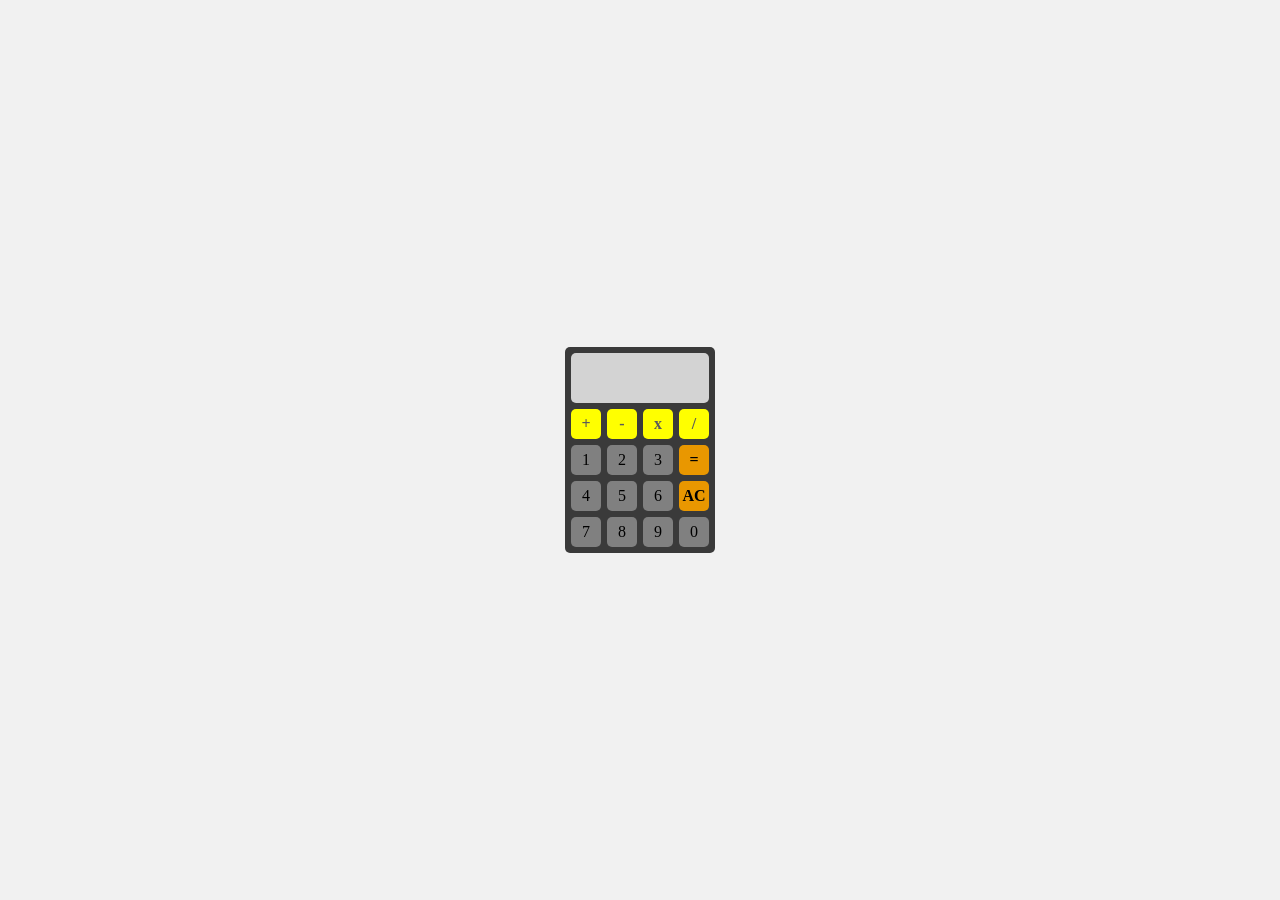
<file: calculator/index.html>
<!DOCTYPE html>
<html lang="en">
<head>
    <meta charset="UTF-8">
    <meta name="viewport" content="width=device-width, initial-scale=1.0">
    <title>Document</title>
    <link rel="stylesheet" href="style.css">
</head>
<body>
    <div class="calculator">
        <div class="output"></div>
        <div class="operators">
            <div>+</div>
            <div>-</div>
            <div>x</div>
            <div>/</div>
        </div>
        <div class="numbers">
            <div>1</div>
            <div>2</div>
            <div>3</div>
            <div class="equal">=</div>
            <div>4</div>
            <div>5</div>
            <div>6</div>
            <div class="clear">AC</div>
            <div>7</div>
            <div>8</div>
            <div>9</div>
            <div>0</div>
        </div>
    </div>
    <script src="script.js"></script>
</body>
</html>
</file>
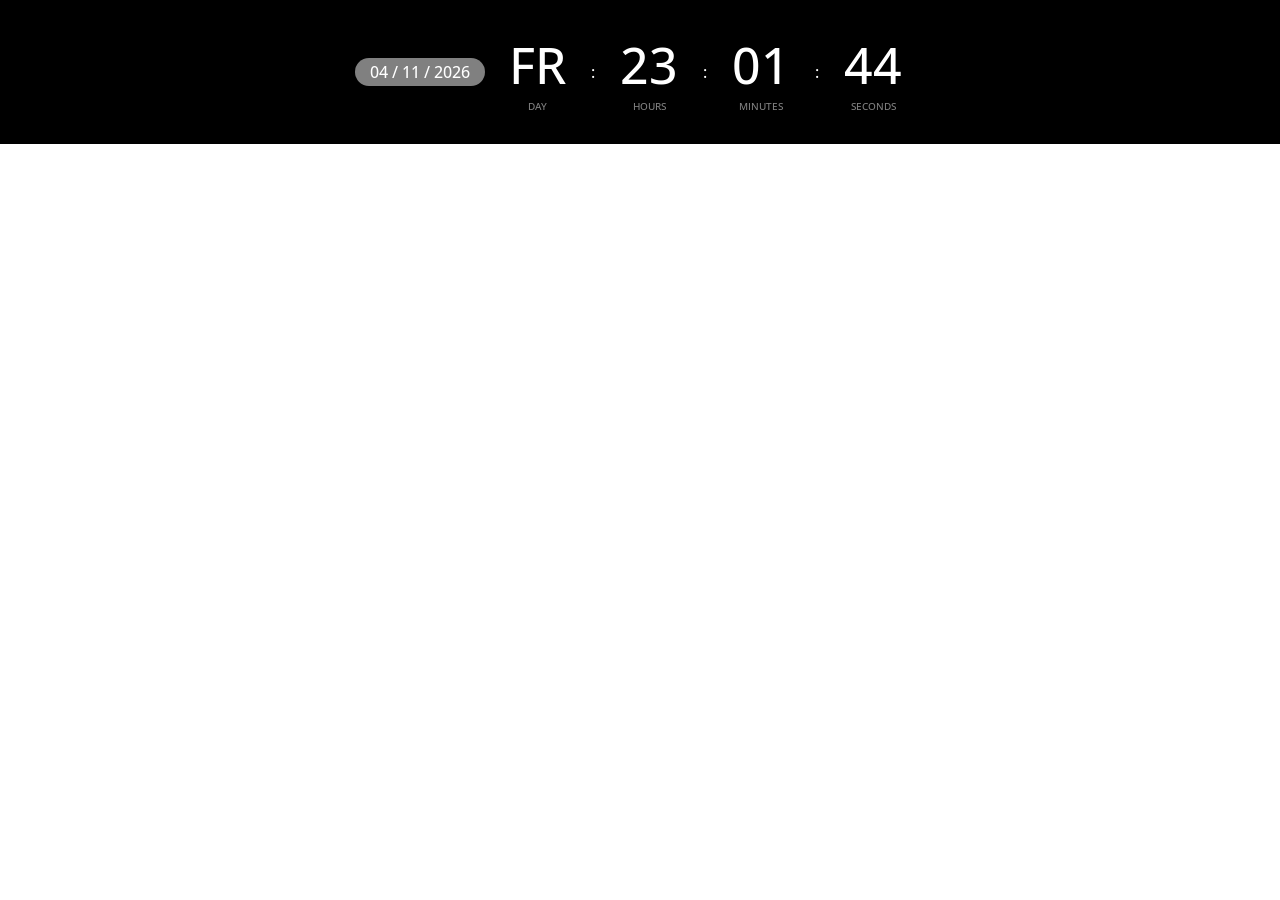
<file: clock/index.html>
<!DOCTYPE html>
<html lang="en">
<head>
    <meta charset="UTF-8">
    <meta name="viewport" content="width=device-width, initial-scale=1.0">
    <title>Clock</title>
    <style>
@import url('https://fonts.googleapis.com/css2?family=Open+Sans:ital,wght@0,500;1,500&display=swap');
</style>
    <style>
        *{
            margin: 0;
            padding: 0;
        }
        .clock{
            display: flex;
            justify-content: center;
            align-items: center;
            background-color: black;
            padding: 20px;
            font-family: "Open Sans", sans-serif;
            font-optical-sizing: auto;
            font-weight: 500;
            font-style: normal;
            font-variation-settings:"wdth" 100;
        }
        .clock>.dot{
            margin: 2px;
            color: white;
        }
        .clock>.time{
            display: flex;
            justify-content: center;
            align-items: center;
            flex-direction: column;
            height: 100px;
            width: 100px;
            box-sizing: border-box;
            padding: 10px;
            margin: 2px;
            color: white;
            font-size: 50px;
            border-radius: 5px;
        }
        .clock>.time>.indication{
            font-size: 10px;
            color: gray;
        }
        .clock>.date{
            color: white;
            padding: 3px 15px;
            background-color: gray;
            border-radius: 25px;
        }
    </style>
</head>
<body>
    <div class="clock">
        <div class="date"></div>
        <div class="time">
            <div class="day"></div>
            <div class="indication">DAY</div>
        </div>
        <div class="dot">:</div>
        <div class="time">
            <div class="hour"></div>
            <div class="indication">HOURS</div>
        </div>
        <div class="dot">:</div>
        <div class="time">
            <div class="minute"></div>
            <div class="indication">MINUTES</div>
        </div>
        <div class="dot">:</div>
        <div class="time">
            <div class="second"></div>
            <div class="indication">SECONDS</div>
        </div>
    </div>
    <script src="script.js"></script>
</body>
</html>
</file>
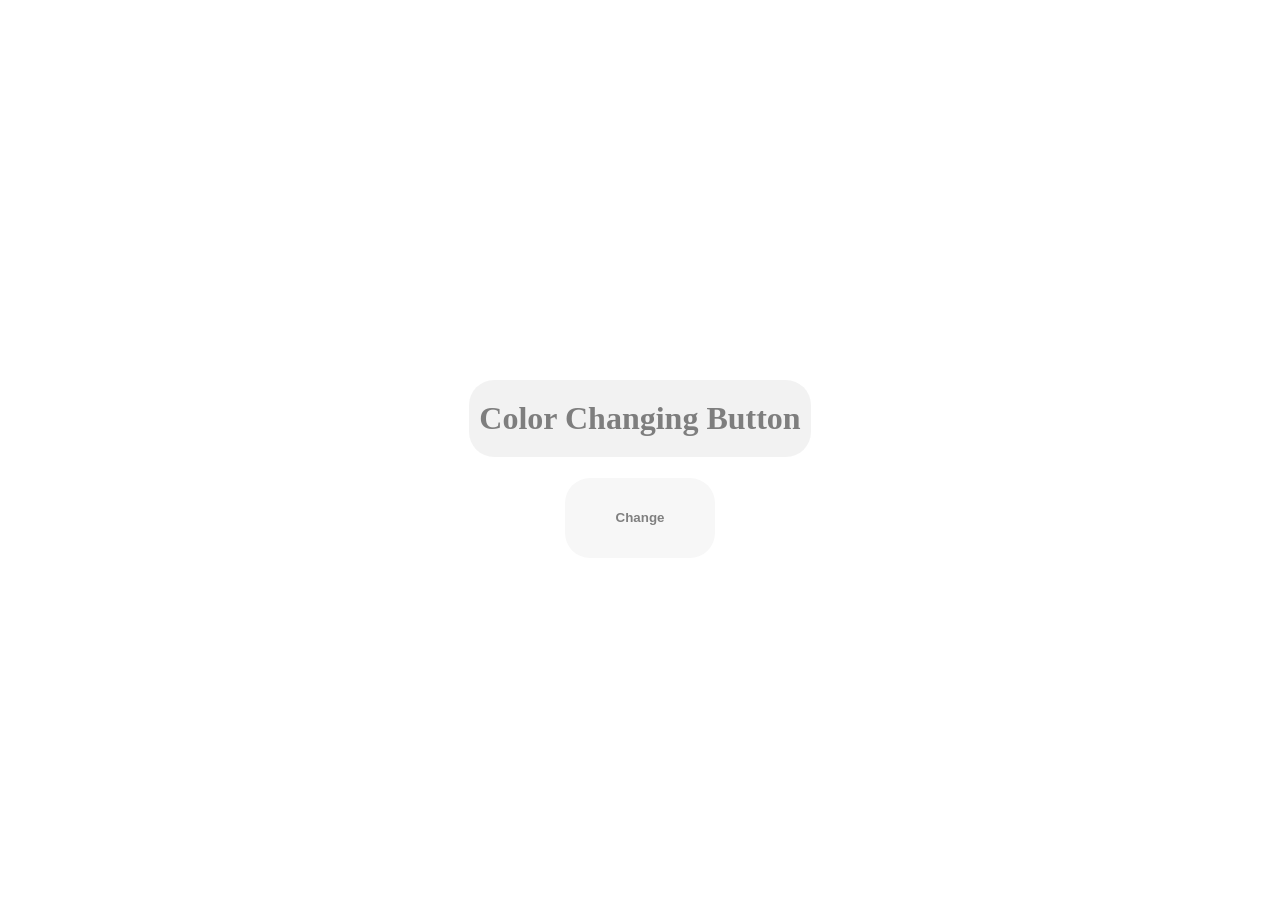
<file: color_flipper/index.html>
<!DOCTYPE html>
<html lang="en">
<head>
    <meta charset="UTF-8">
    <meta name="viewport" content="width=device-width, initial-scale=1.0">
    <title>Color Flipper</title>
    <style>
        body{
            height: 100vh;
            display: flex;
            flex-direction: column;
            justify-content: center;
            align-items: center;
        }
        h1{
            padding: 20px 10px;
            border-radius: 25px;
            background-color: rgb(230, 230, 230);
            font-weight: 600;
            opacity: 0.5;
        }
        .change{
            width: 150px;
            height: 80px;
            border-radius: 25px;
            border: none;
            cursor: pointer;
            filter: opacity(0.5);
            font-weight: 600;
        }
        .change:hover{
            transition: transform 0.20s ease-out;
            transform: scale(1.05);
        }
    </style>
</head>
<body>
    <h1>Color Changing Button</h1>
    <button class="change">Change</button>
    <script src="script.js"></script>
</body>
</html>
</file>
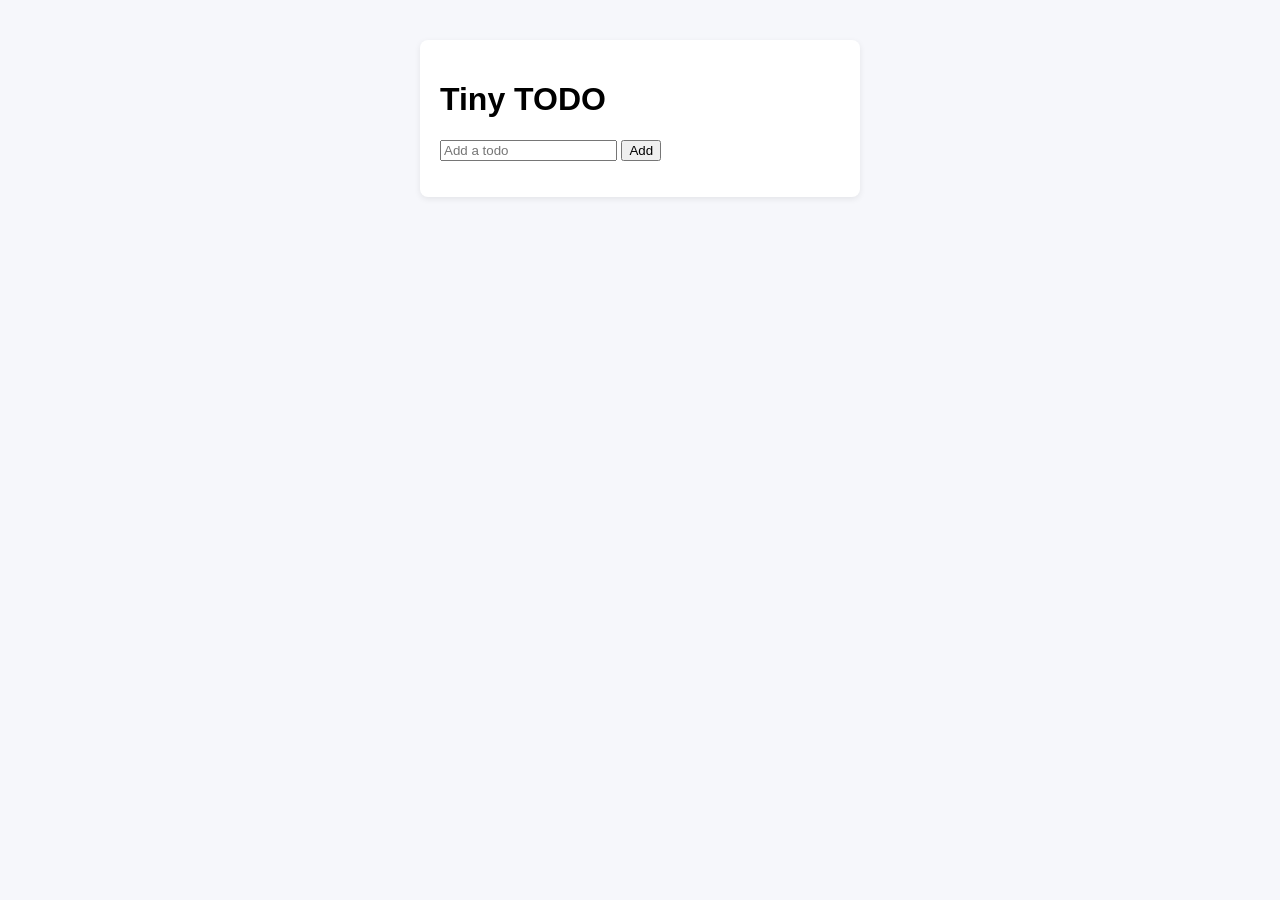
<file: copy_todo/index.html>
<!doctype html>
<html>
<head>
  <meta charset="utf-8" />
  <title>Tiny Todo</title>
  <link rel="stylesheet" href="style.css">
</head>
<body>
  <div class="app">
    <h1>Tiny TODO</h1>
    <form id="todoForm">
      <input id="todo-input" placeholder="Add a todo">
      <button id="addBtn">Add</button>
    </form>

    <ul id="todos"></ul>
  </div>
  <script src="script.js"></script>
</body>
</html>
</file>
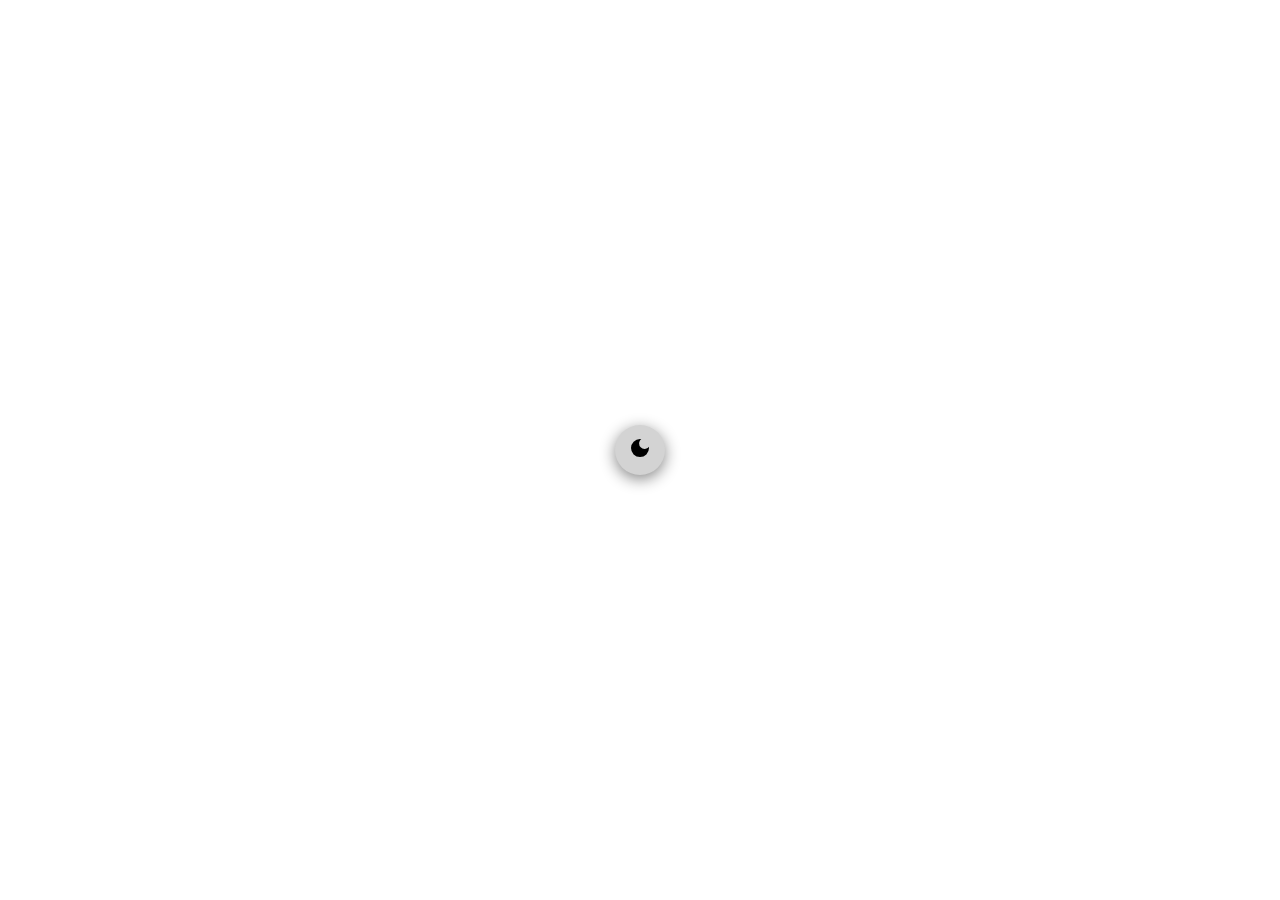
<file: dark_light_mode/index.html>
<!DOCTYPE html>
<html lang="en">
<head>
    <meta charset="UTF-8">
    <meta name="viewport" content="width=device-width, initial-scale=1.0">
    <title>Light and Dark Mode</title>
    <style>
        *{
            margin: 0;
            padding: 0;
        }
        body{
            height: 100vh;
            display: flex;
            justify-content: center;
            align-items: center;
            transition: background-color 0.5s;
        }
        .container{
            height: 50px;
            width: 50px;
            background-color: lightgray;
            display: flex;
            justify-content: center;
            align-items: center;
            box-sizing: border-box;
            border-radius: 50%;
        }
        .hidden{
            display: none;
        }
    </style>
</head>
<body>
    <div class="container">
        <div id="light_mode">
            <img src="light_mode.svg" alt="">
        </div>
        <div id="dark_mode">
            <img src="dark_mode.svg"alt="">
        </div>
    </div>
    <script src="script.js"></script>
</body>
</html>
</file>
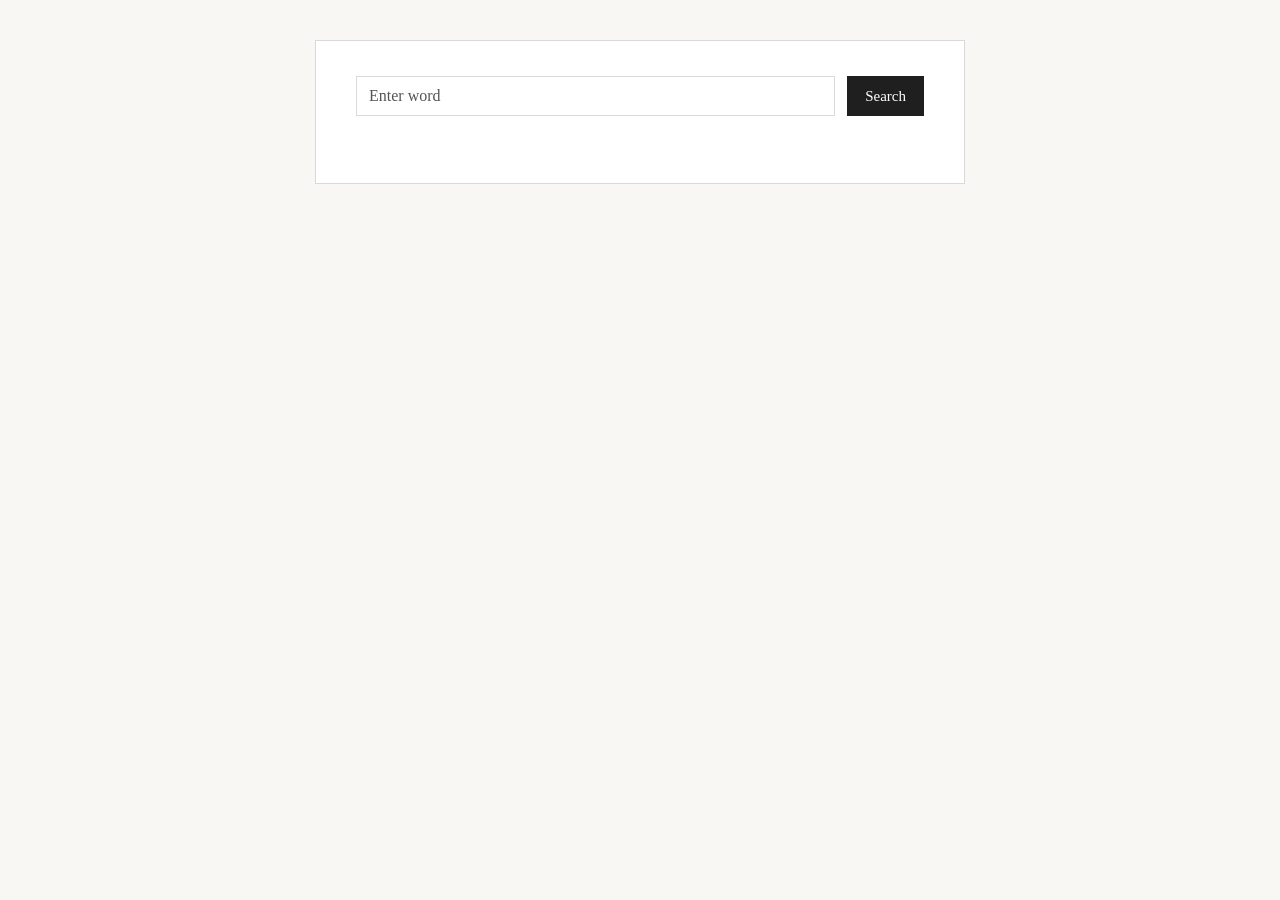
<file: dictionary/index.html>
<!DOCTYPE html>
<html lang="en">
<head>
    <meta charset="UTF-8">
    <meta name="viewport" content="width=device-width, initial-scale=1.0">
    <link rel="stylesheet" href="https://cdnjs.cloudflare.com/ajax/libs/font-awesome/4.7.0/css/font-awesome.min.css">
    <link rel="stylesheet" href="style.css">
    <title>Dictionary app</title>
    <link rel="shortcut icon" href="https://cdn-icons-png.flaticon.com/512/5027/5027435.png" type="image/x-icon">
</head>
<body>
    <div class="dict">
        <div class="search">
            <input type="text" placeholder="Enter word" id="input-word">
            <button class="find">Search</button>
        </div>
        <div class="meaning">
        </div>
    </div>
    <script src="script.js"></script>
</body>
</html>
</file>
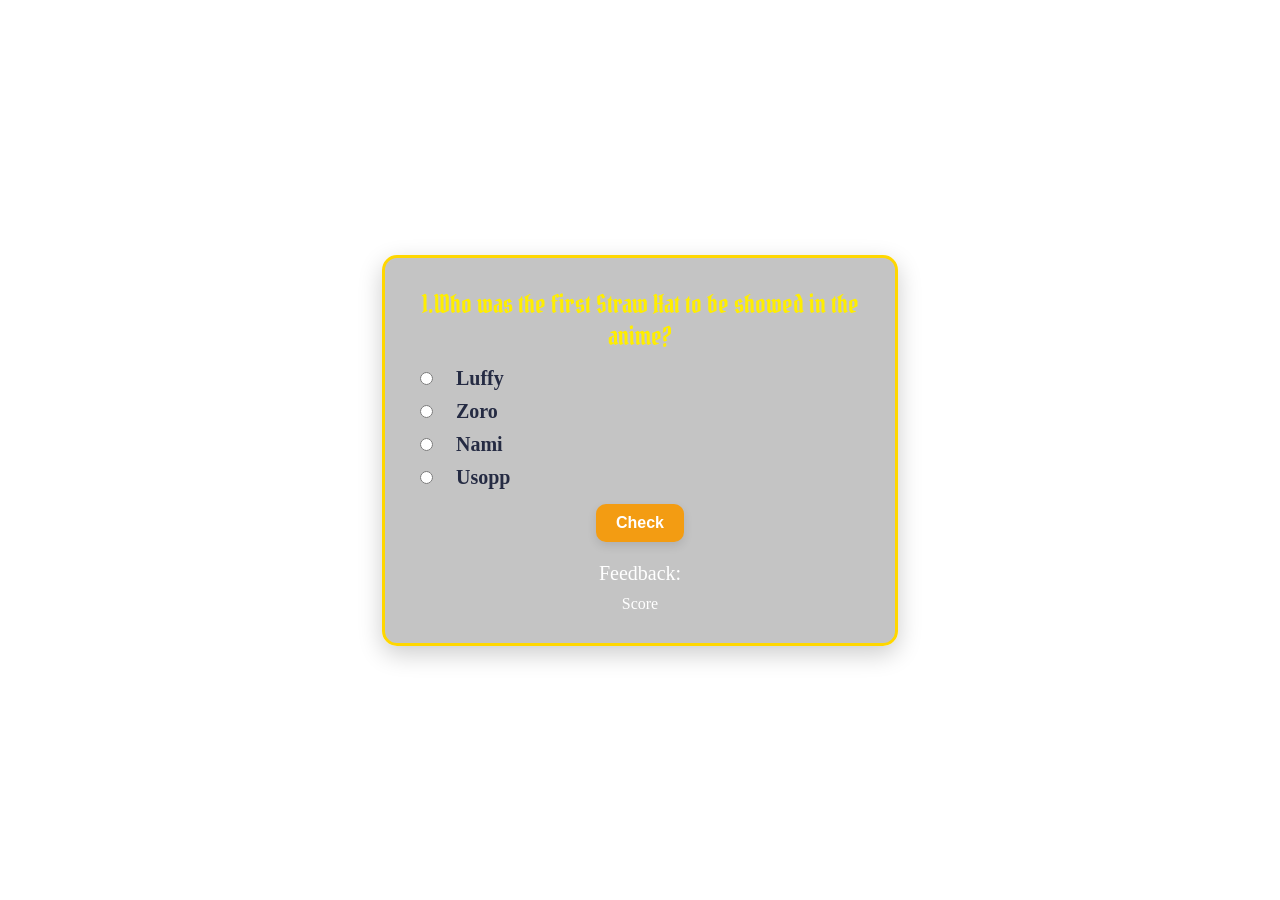
<file: quiz_app/index.html>
<!DOCTYPE html>
<html lang="en">
<head>
    <meta charset="UTF-8">
    <meta name="viewport" content="width=device-width, initial-scale=1.0">
    <link href="https://fonts.googleapis.com/css2?family=Pirata+One&family=Inter:wght@400;600&display=swap" rel="stylesheet">
    <link rel="stylesheet"
      href="https://cdnjs.cloudflare.com/ajax/libs/font-awesome/6.5.0/css/all.min.css">
    <link rel="stylesheet" href="style.css">
    <title>One Piece Quiz</title>
    <link rel="icon" href="https://i.pinimg.com/736x/64/33/53/64335385dbc98aaaa217a1a5a80815aa.jpg">
</head>
<body>
    <div class="quiz">
        <div class="question-box">
        </div>
        <div class="options">
        </div>
        <button class="check">Check</button>
       <div class="result">
        <p class="feedback">Feedback</p>
        <p>Score <span class="score"></span></p>
       </div>
    </div>
    
    <script src="script.js"></script>
</body>
</html>
</file>
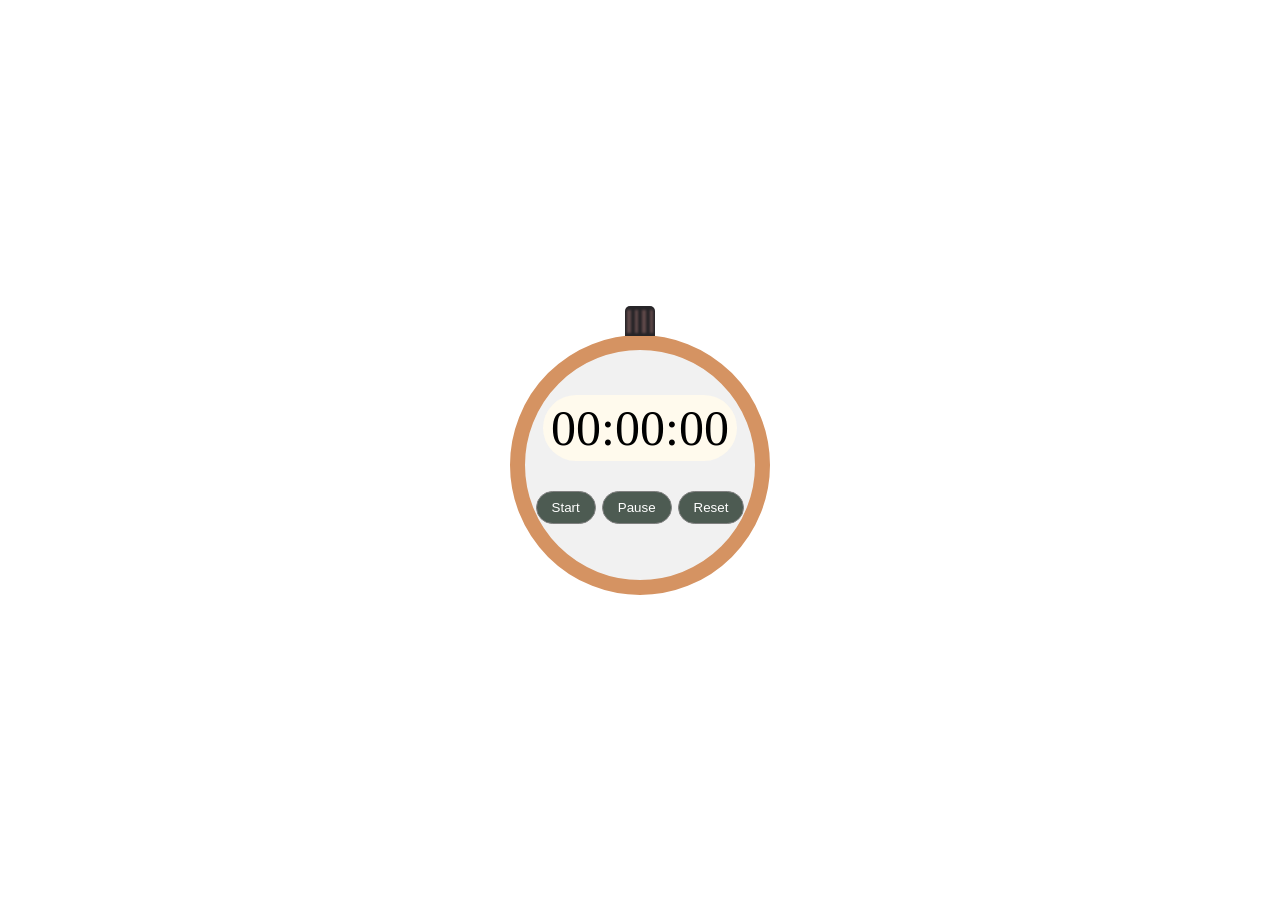
<file: stopwatch/index.html>
<!DOCTYPE html>
<html lang="en">
<head>
    <meta charset="UTF-8">
    <meta name="viewport" content="width=device-width, initial-scale=1.0">
    <title>Stopwatch</title>
    <style>
        *{
            margin: 0;
            padding: 0;
        }
        body{
            display: flex;
            align-items: center;
            justify-content: center;
            min-height: 100vh;
            flex-direction: column;
        }
        .hook{
            background-color: rgb(39,37,40);
            width: 30px;
            height: 30px;
            border-top-left-radius: 5px;
            border-top-right-radius: 5px;
            position: relative;
            top: 1px;
            display: flex;
            align-items: center;
            justify-content: center;
        }
        .hook>div{
            height: 23px;
            margin: 2px;
            width: 5px;
            background-color: rgb(96,73,74);
            filter: blur(1px);
        }
        .stopwatch{
            display: flex;
            gap: 30px;
            align-items: center;
            flex-direction: column;
            width: 230px;
            height: 230px;
            border-radius: 50%;
            background-color: rgb(241, 241, 241);
            border: 15px solid rgb(213,147,98);
        }
        .stopwatch>.display{
            background-color: rgb(255, 250, 237);
            padding: 4px 8px;
            border-radius: 50px;
            margin-top: 45px;
            font-size: 50px;
        }
        .stopwatch>.operation{
            display: flex;
            column-gap: 6px;
        }
        .stopwatch>.operation>button{
            cursor: pointer;
            border: 1px solid gray;
            padding: 8px 15px;
            border-radius: 18px;
            background-color: rgb(77, 91, 82);
            color: white;
        }
        .stopwatch>.operation>button:hover{
            filter: opacity(0.8);
        }
    </style>
</head>
<body>
    <div class="hook">
        <div></div>
        <div></div>
        <div></div>
        <div></div>
    </div>
    <div class="stopwatch">
        <div class="display">00:00:00</div>
        <div class="operation">
            <button class="start">Start</button>
            <button class="pause">Pause</button>
            <button class="reset">Reset</button>
        </div>
    </div>
    <script src="script.js"></script>
</body>
</html>
</file>
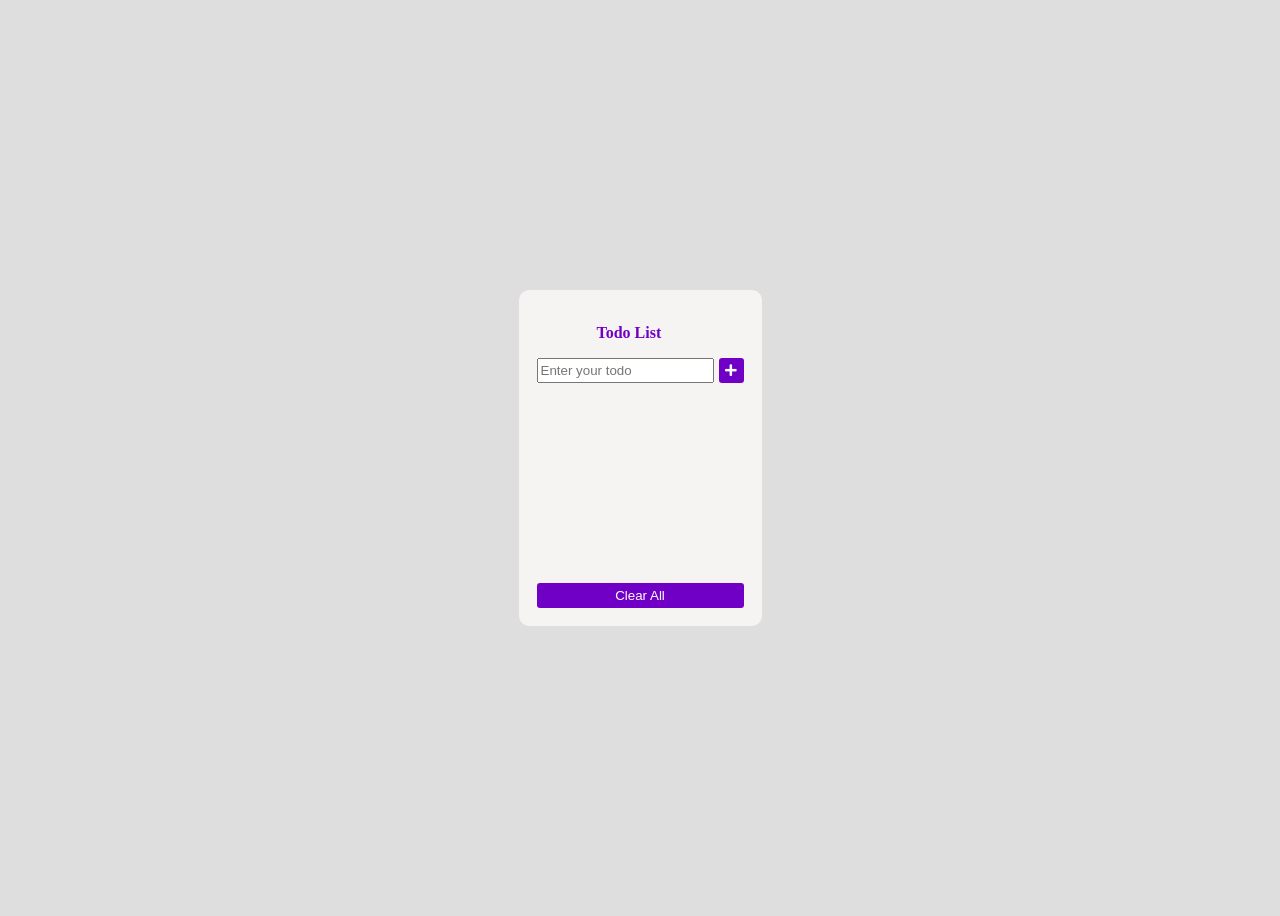
<file: todo_list/index.html>
<!DOCTYPE html>
<html lang="en">
<head>
    <meta charset="UTF-8">
    <meta name="viewport" content="width=device-width, initial-scale=1.0">
    <title>To Do List</title>
    <link rel="stylesheet" href="https://cdnjs.cloudflare.com/ajax/libs/font-awesome/5.15.4/css/all.min.css" />
    <style>
        body{
            background-color: rgb(222, 222, 222);
            display: flex;
            justify-content: center;
            align-items: center;
            min-height: 100vh;
        }
        .todo{
            background-color: rgb(246, 243, 243);
            border-radius: 10px;
            padding: 18px;
            min-height: 300px;
            display: flex;
            flex-direction: column;
        }
        .input-row {
            display: flex;
            gap: 5px;
            margin-bottom: 10px;
        }
        .todo-list {
            flex-grow: 1;
        }
        .head{
            font-family: cursive;
            color: rgb(113, 0, 199);
            font-weight: bold;
            margin-left: 60px;
        }
        .todo>#input-text{
            border: none;
            padding: 5px;
            border-radius: 3px;
            border: 1px solid gray;
        }
        .todo .add{
            border: none;
            background-color: rgb(113, 0, 199);
            width: 25px;
            height: 25px;
            border-radius: 3px;
            color: white;
            cursor: pointer;
        }
        .todo .add:hover{
            background-color: rgb(156, 27, 255);
            color: rgb(240, 239, 239);
        }
        ul{
            padding: 0px;
        }
        ul>li{
            list-style: none;
            padding: 3px;
            margin-bottom: 6px;
            border-radius: 3px;
            background-color: rgb(240, 239, 239);
        }
        .todo>.clear{
            border: none;
            border-radius: 3px;
            background-color: rgb(113, 0, 199);
            color: white;
            padding: 5px 7px;
            left: 139px;
            top: 180px;
            cursor: pointer;
        }
        .todo>.clear:hover{
            background-color: rgb(156, 27, 255);
            color: rgb(240, 239, 239);
        }
    </style>
</head>
<body>
    <div class="todo">
        <p class="head">Todo List</p>
        <div class="input-row">
            <input type="text" placeholder="Enter your todo" id="input-text">
            <button class="add"><i class="fas fa-plus"></i></button>
        </div>
        <ul class="todo-list"></ul>
        <button class="clear">Clear All</button>
    </div>

    <script src="script.js"></script>
</body>
</html>
</file>
<file: calculator/style.css>
*{
    margin: 0;
    padding: 0;
}
body {
  display: flex;
  justify-content: center;
  align-items: center;
  height: 100vh;
  background: #f1f1f1;
}
.calculator{
    width: 150px;
    padding: 3px;
    box-sizing: border-box;
    background-color: rgb(58, 58, 58);
    border-radius: 5px;
}
.output{
    padding-left: 7px;
    margin: 3px;
    width: 131px;
    height: 50px;
    border-radius: 5px;
    background-color: lightgray;
    font-family: cursive;
    display: flex;
    align-items: center;
    font-size: 25px;
}
.operators{
    display: flex;
}
.operators>div{
    display: flex;
    justify-content: center;
    align-items: center;
    color: rgb(90, 90, 90);
    font-weight: 600;
    height: 30px;
    width: 30px;
    background-color: yellow;
    padding: 5px;
    margin: 3px;
    box-sizing: border-box;
    border-radius: 5px;
    cursor: pointer;
}
.numbers{
    display: flex;
    flex-wrap: wrap;
}
.numbers>div{
    display: flex;
    justify-content: center;
    align-items: center;
    height: 30px;
    width: 30px;
    background-color: gray;
    margin: 3px;
    padding: 5px;
    box-sizing: border-box;
    border-radius: 5px;
    cursor: pointer;
}
.operators>div:hover,.numbers>div:hover {
    opacity: 0.8;
}
.numbers>.equal,.numbers>.clear{
    background-color: rgb(233, 151, 0);
    font-weight: 600;
}
</file>
<file: copy_todo/style.css>
body { font-family: Arial, sans-serif; background: #f6f7fb; }
.app { max-width: 400px; margin: 40px auto; padding: 20px; background: white; border-radius: 8px; box-shadow: 0 2px 6px rgba(0,0,0,0.08); }
li { padding: 8px; border-bottom: 1px solid #eee }
.completed { text-decoration: line-through; color: #999; }
button { cursor: pointer; }
</file>
<file: dictionary/style.css>
/* =========================
   CSS VARIABLES (LIGHT)
   ========================= */
:root {
    --bg: #f8f7f4;
    --paper: #ffffff;
    --text: #1f1f1f;
    --muted: #555;
    --border: #d9d9d9;
    --accent: #8b0000; /* dictionary red */
    --button-bg: #1f1f1f;
    --button-text: #ffffff;
}

/* =========================
   DARK MODE
   ========================= */
@media (prefers-color-scheme: dark) {
    :root {
        --bg: #121212;
        --paper: #1b1b1b;
        --text: #e8e8e8;
        --muted: #aaaaaa;
        --border: #333;
        --accent: #e63946;
        --button-bg: #e8e8e8;
        --button-text: #121212;
    }
}

/* =========================
   RESET
   ========================= */
* {
    margin: 0;
    padding: 0;
    box-sizing: border-box;
}

/* =========================
   PAGE
   ========================= */
body {
    background-color: var(--bg);
    color: var(--text);
    font-family: "Georgia", "Times New Roman", serif;
    line-height: 1.7;
    padding: 40px 20px;
}

/* =========================
   DICTIONARY CONTAINER
   ========================= */
.dict {
    max-width: 650px;
    margin: auto;
    background-color: var(--paper);
    padding: 35px 40px;
    border: 1px solid var(--border);
}

/* =========================
   SEARCH BAR
   ========================= */
.search {
    display: flex;
    gap: 12px;
    margin-bottom: 32px;
}

.search input {
    flex: 1;
    padding: 10px 12px;
    font-size: 16px;
    font-family: inherit;
    border: 1px solid var(--border);
    background: transparent;
    color: var(--text);
    outline: none;
}

.search input::placeholder {
    color: var(--muted);
}

.search button {
    padding: 10px 18px;
    font-size: 15px;
    font-family: inherit;
    border: none;
    background-color: var(--button-bg);
    color: var(--button-text);
    cursor: pointer;
}
.search button:hover{
    background-color: #e8e8e8bd;
    transform: translateY(-2px);
}
.search button:active{
    transform: scale(0.97);
}

/* =========================
   WORD HEADER
   ========================= */
.word-header {
    display: flex;
    align-items: center;
    gap: 12px;
    flex-wrap: wrap;
    margin-bottom: 18px;
}

/* Phonetic text */
.phonetic {
    font-size: 16px;
    font-style: italic;
    color: var(--muted);
    letter-spacing: 0.3px;
}

.meaning h2 {
    font-size: 30px;
    font-weight: normal;
    letter-spacing: 0.5px;
    display: inline-block;
}

/* Pronunciation button */
.meaning button {
    background: none;
    border: none;
    cursor: pointer;
    color: var(--accent);
    padding: 2px;
    display: flex;
    align-items: center;
}
.meaning button:hover{
    color: #8b0000ac;
    transform: translateY(-2px);
}
.meaning button:active{
    transform: scale(0.97);
}

/* =========================
   DEFINITIONS
   ========================= */
.meaning ul {
    list-style: none;
    margin-top: 22px;
}

.meaning li {
    margin-bottom: 14px;
    font-size: 16px;
}

/* Part of speech (Oxford style emphasis) */
.meaning li::first-letter {
    text-transform: uppercase;
}

/* =========================
   SYNONYMS / ANTONYMS
   ========================= */
.meaning h4 {
    margin-top: 10px;
    font-size: 14px;
    font-weight: bold;
    color: var(--accent);
    letter-spacing: 0.3px;
}

.meaning p {
    margin-left: 12px;
    font-size: 15px;
    color: var(--muted);
}

/* =========================
   SEPARATION
   ========================= */
.meaning ul > li {
    padding-bottom: 6px;
    border-bottom: 1px dotted var(--border);
}

/* =========================
   MOBILE
   ========================= */
@media (max-width: 480px) {
    .dict {
        padding: 25px 22px;
    }

    .meaning h2 {
        font-size: 24px;
    }
}
</file>
<file: quiz_app/style.css>
*{
    margin: 0;
    padding: 0;
}
body{
    display: flex;
    justify-content: center;
    align-items: center;
    height: 100vh;
    background-image: url('https://imgsrv.crunchyroll.com/cdn-cgi/image/fit=cover,format=auto,quality=85,width=1920/keyart/GRMG8ZQZR-backdrop_wide');
    background-position: center center;
    background-size: cover;
    text-align: center;
    font-family: 'Treasure Map Deadhand',cursive;
    color: #fff;
}
.quiz{
    padding: 30px;
    background-color: rgba(84, 84, 84, 0.34);
    border-radius: 15px;
    border: 3px solid gold;
    box-shadow: 0px 8px 24px rgba(0, 0, 0, 0.2);
    color: white;
    width: 450px;
}
.quiz button {
    display: inline-block;
}
.quiz .question-box{
    font-size: 25px;
    padding-bottom: 10px;
    font-family: 'Pirata One',cursive;
    color: #ffee00;
}
.quiz .options div{
    padding: 5px;
}
.quiz>.options{
    text-align: left;
}
.quiz>.options>div:hover{
    background-color: rgba(84, 84, 84, 0.505);
    border-radius: 20px;
}
.quiz .options label{
    padding-left: 23px;
    font-size: 20px;
    font-weight: bold;
    color: #252b43;
    cursor: pointer;
}
.quiz>button{
    background-color: #f39c12;
    color: white;
    border: none;
    padding: 10px 20px;
    margin: 10px 5px;
    font-size: 1rem;
    font-weight: bold;
    border-radius: 10px;
    cursor: pointer;
    transition: all 0.25s ease-in-out;
    box-shadow: 0 4px 10px rgba(0, 0, 0, 0.1);
}
button:hover {
    background-color: #e67e22;
    transform: translateY(-2px);
    box-shadow: 0 6px 15px rgba(0, 0, 0, 0.2);
}

button:active {
    transform: scale(0.97);
}
.quiz .feedback{
    padding: 10px;
    font-size: 20px;
}
.quiz .score{
    font-weight: bold;
}

.question-box button{
    color: rgb(255, 255, 255);
    background-color: #ffae00;
    margin-left: 10px;
    border: none;
    border-radius: 5px;
    height: 30px;
    width: 30px;
}

.options button{
    background: none;
    border: none;
    color: rgb(229, 255, 0);
    font-size: 20px;
    padding-left: 15px;
}
</file>
